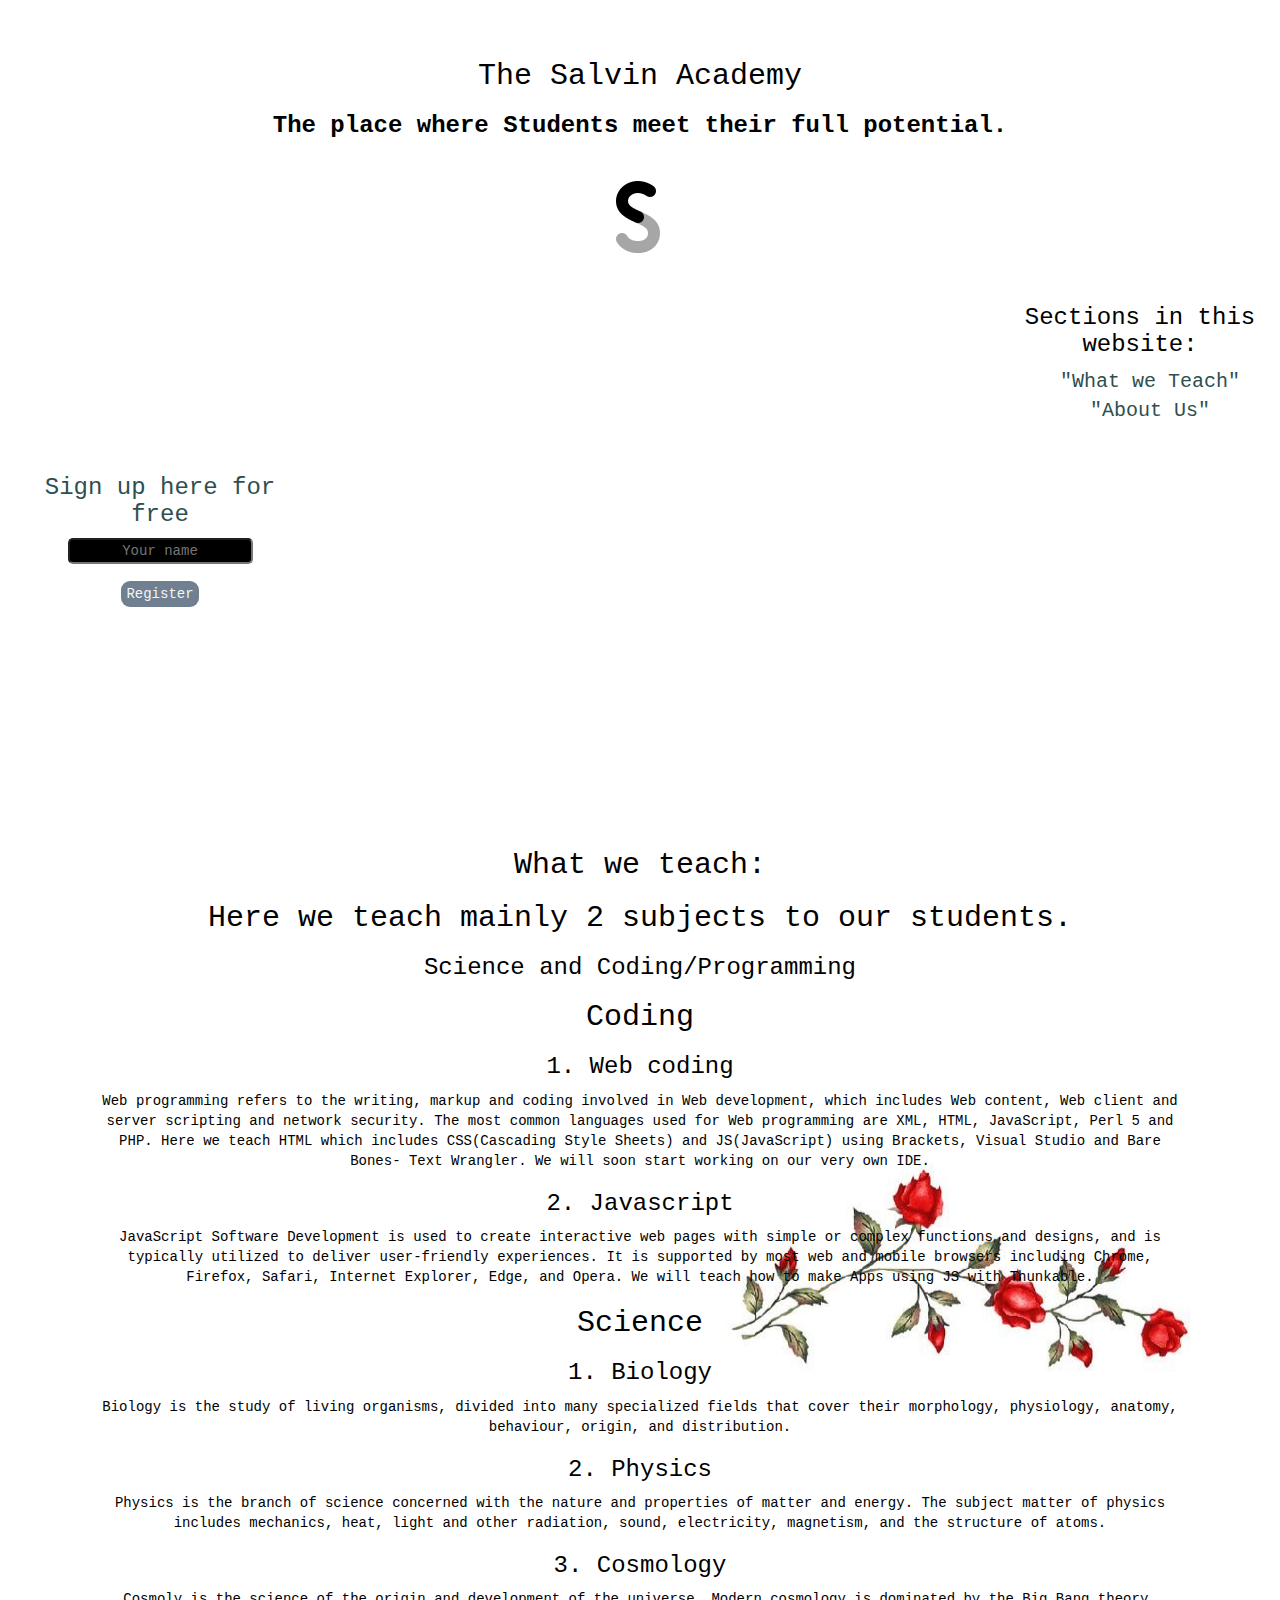
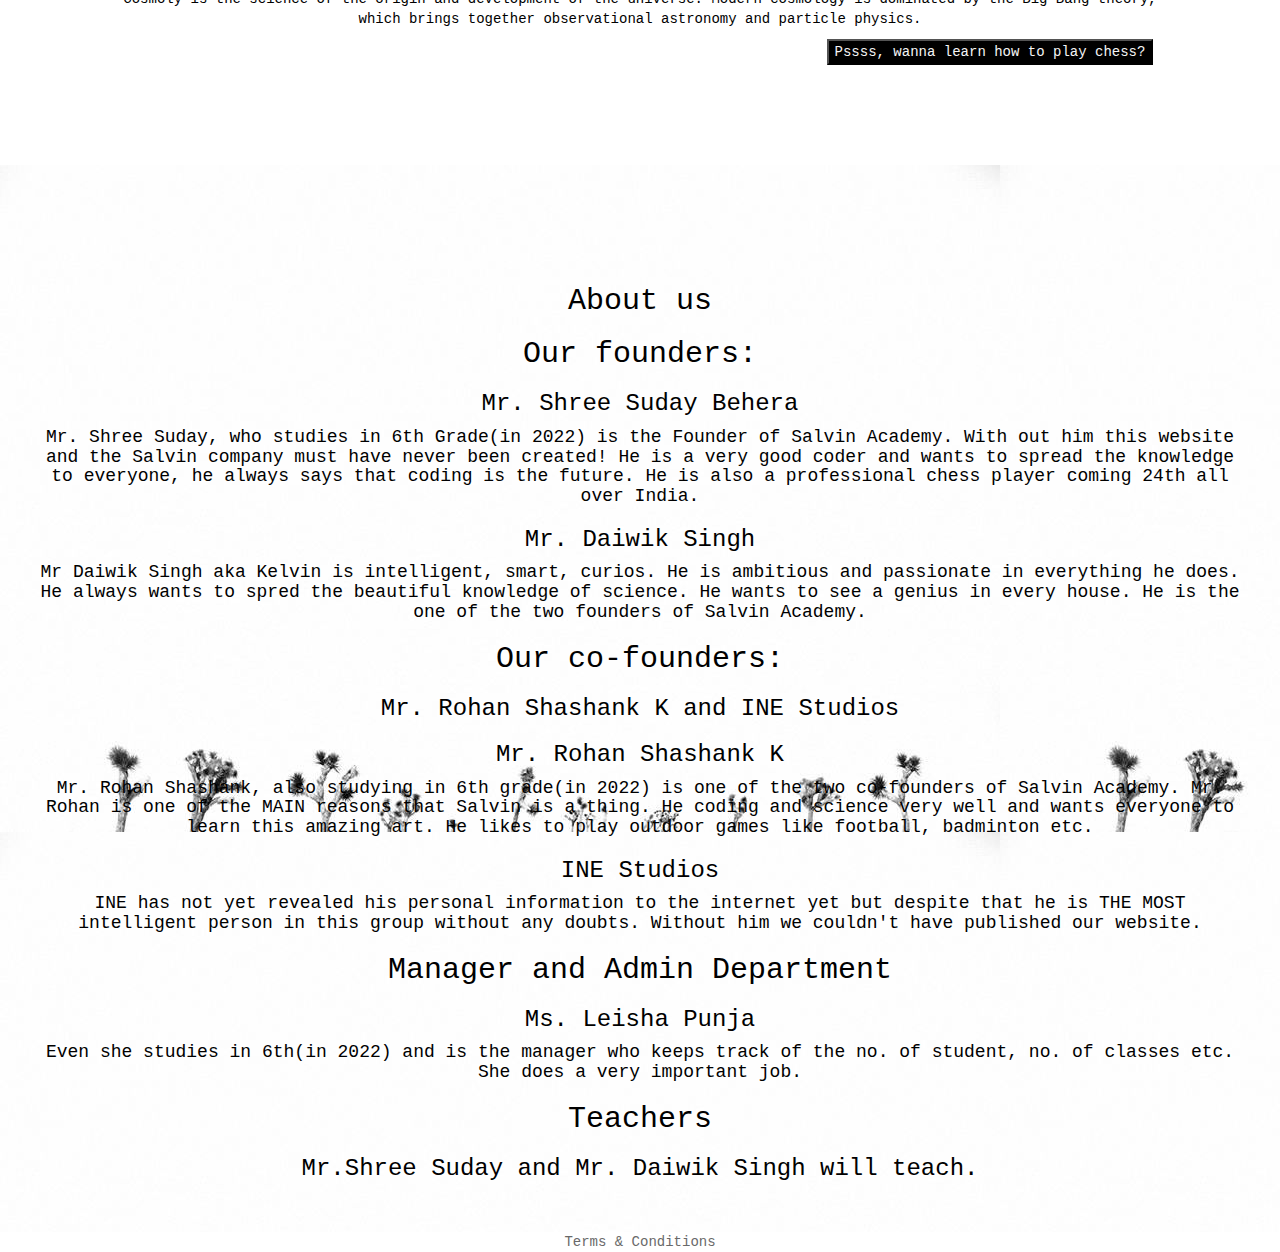
<file: index.html>
<html>
<head>
    <meta charset="utf-8">
  <meta name="viewport" content="width=device-width, initial-scale=1">
    
<link rel="stylesheet" href="https://maxcdn.bootstrapcdn.com/bootstrap/3.4.0/css/bootstrap.min.css">
    
<script src="https://ajax.googleapis.com/ajax/libs/jquery/3.4.1/jquery.min.js"></script>

<script src="https://maxcdn.bootstrapcdn.com/bootstrap/3.4.0/js/bootstrap.min.js"></script>
    <link rel="stylesheet" href="style.css">
    <title>Salvin Academy</title>
    <link href="https://fonts.googleapis.com/css?family=Cinzel+Decorative&display=swap" rel="stylesheet"> 

<link rel="stylesheet" href="https://cdnjs.cloudflare.com/ajax/libs/font-awesome/4.7.0/css/font-awesome.min.css">

<link rel="stylesheet" type="text/css" href="style.css">

    </head>
    <body>
         <div class="col-lg-12 col-md-4 col-sm-4 col-xs-12">
        
        <section id="firstsection">
           
        <h2 class="hOness">The Salvin Academy</h2>
        <h3 class="hTwos" id="bruhmememall">The place where Students meet their full potential.</h3>
            
                </section>
             </div>
            
        <img id="lolxdcolond" src="icons8-s-96.png">
        <h3 id="sitw">Sections in this website:</h3>
        <ul id="ul">
            <li id="ididid" class="links"><a href="#whatweteach">"What we Teach"</a></li>
            <li id="dididi" class="links"><a href="#aboutus">"About Us"</a></li> 
            
            </ul>
        
        <section id="secondsection">
            
            <h3 id="signuptxt" class="hTwos">Sign up here for free </h3>
    <input id="nameinput" type="text" placeholder="Your name">
            <div>
            <a class="aifs" id="ubhfvf" href="subjectchoosing.html">Register</a>
                </div>
        </section>
        
       
        <section id="whatweteach">
    <h2 class="curs">What we teach:</h2>
    
    <h2 class="curs">Here we teach mainly 2 subjects to our students.</h2>
            <h3>Science and Coding/Programming</h3>
        
        
        <div id=curriculamname class="curs">
            <h2>Coding</h2>
            <h3 id="curone">1. Web coding</h3>
            <p>Web programming refers to the writing, markup and coding involved in Web development, which includes Web content, Web client and server scripting and network security.<b></b> The most common languages used for Web programming are XML, HTML, JavaScript, Perl 5 and PHP.<b></b> Here we teach HTML which includes CSS(Cascading Style Sheets) and JS(JavaScript) using Brackets, Visual Studio and Bare Bones- Text Wrangler. We will soon start working on our very own IDE.
            </p>
        </div>
        <div class="curs">
            <h3 id="curtwo" class="curs">2. Javascript </h3>
            <p>JavaScript Software Development is used to create interactive web pages with <b></b>simple or complex functions and designs, and is typically utilized to deliver user-friendly experiences.<b></b> It is supported by most web and mobile browsers including Chrome, Firefox, Safari, Internet Explorer, Edge, and Opera. We will teach how to make Apps using JS with Thunkable.</p>
        </div>
            <h2>Science</h2>
            <div class="curs">
            <h3 id="curtwo" class="curs">1. Biology  </h3>
            <p>Biology is the study of living organisms, divided into many specialized fields that cover their morphology, physiology, anatomy, behaviour, origin, and distribution.</p>
        </div>
            <div class="curs">
            <h3 id="curtwo" class="curs">2. Physics  </h3>
            <p>Physics is the branch of science concerned with the nature and properties of matter and energy. The subject matter of physics includes mechanics, heat, light and other radiation, sound, electricity, magnetism, and the structure of atoms.</p>
        </div>
             <div class="curs">
            <h3 id="curtwo" class="curs">3. Cosmology  </h3>
            <p>Cosmoly is the science of the origin and development of the universe. Modern cosmology is dominated by the Big Bang theory, which brings together observational astronomy and particle physics.</p>
        </div>
            <button id="bruhbutton" type="button"><a href="https://salvinacademy.github.io/dragon/">Pssss, wanna learn how to play chess?</a></button>
           </section> 
        </div>
                      
        <section id="aboutus">
        
   
        <h2>About us</h2>
        <h2 class="titleabt">Our founders:</h2>
        <h3 class="nameabt">Mr. Shree Suday Behera</h3>
        <h4 class="abtabt">Mr. Shree Suday, who studies in 6th Grade(in 2022) is the Founder of Salvin Academy. With out him this website and the Salvin company must have never been created! He is a very good coder and wants to spread the knowledge to everyone, he always says that coding is the future. He is also a professional chess player coming 24th all over India.</h4>
        
        <h3 class="nameabt">Mr. Daiwik Singh</h3>
        <h4 class="abtabt">Mr Daiwik Singh aka Kelvin is intelligent, smart, curios. He is ambitious and passionate in everything he does. He always wants to spred the beautiful knowledge of science. He wants to see a genius in every house. He is the one of the two founders of Salvin Academy.</h4>

        <h2 class="titleabt">Our co-founders:</h2>
        <h3 class="nameabt">Mr. Rohan Shashank K and INE Studios</h3>
        <h3 class="nameabttwo">Mr. Rohan Shashank K</h3>
        <h4 class="abtabt">Mr. Rohan Shashank, also studying in 6th grade(in 2022) is one of the two co-founders of Salvin Academy. Mr. Rohan is one of the MAIN reasons that Salvin is a thing. He coding and science very well and wants everyone to learn this amazing art. He likes to play outdoor games like football, badminton etc.</h4>

        <h3 class="nameabttwo">INE Studios</h3>
        <h4 class="abtabt">INE has not yet revealed his personal information to the internet yet but despite that he is THE MOST intelligent person in this group without any doubts. Without him we couldn't have published our website.</h4>

        <h2 class="titleabt">Manager and Admin Department</h2>
        <h3 class="nameabt">Ms. Leisha Punja</h3>
        <h4 class="abtabt">Even she studies in 6th(in 2022) and is the manager who keeps track of the no. of student, no. of classes etc. She does a very important job.</h4>

        <h2 class="titleabt">Teachers</h2>
        <h3 class="nameabt">Mr.Shree Suday and Mr. Daiwik Singh will teach.</h3>
            <br>
            <br>

    
        </section>
           
        <footer>
        <a id="watcha" href="https://www.privacypolicies.com/live/7484ca22-84f3-46e4-bcc8-625fb2c37973" target="_blank" >Terms & Conditions</a>
        </footer>
             
    </body>
</html>
</file>
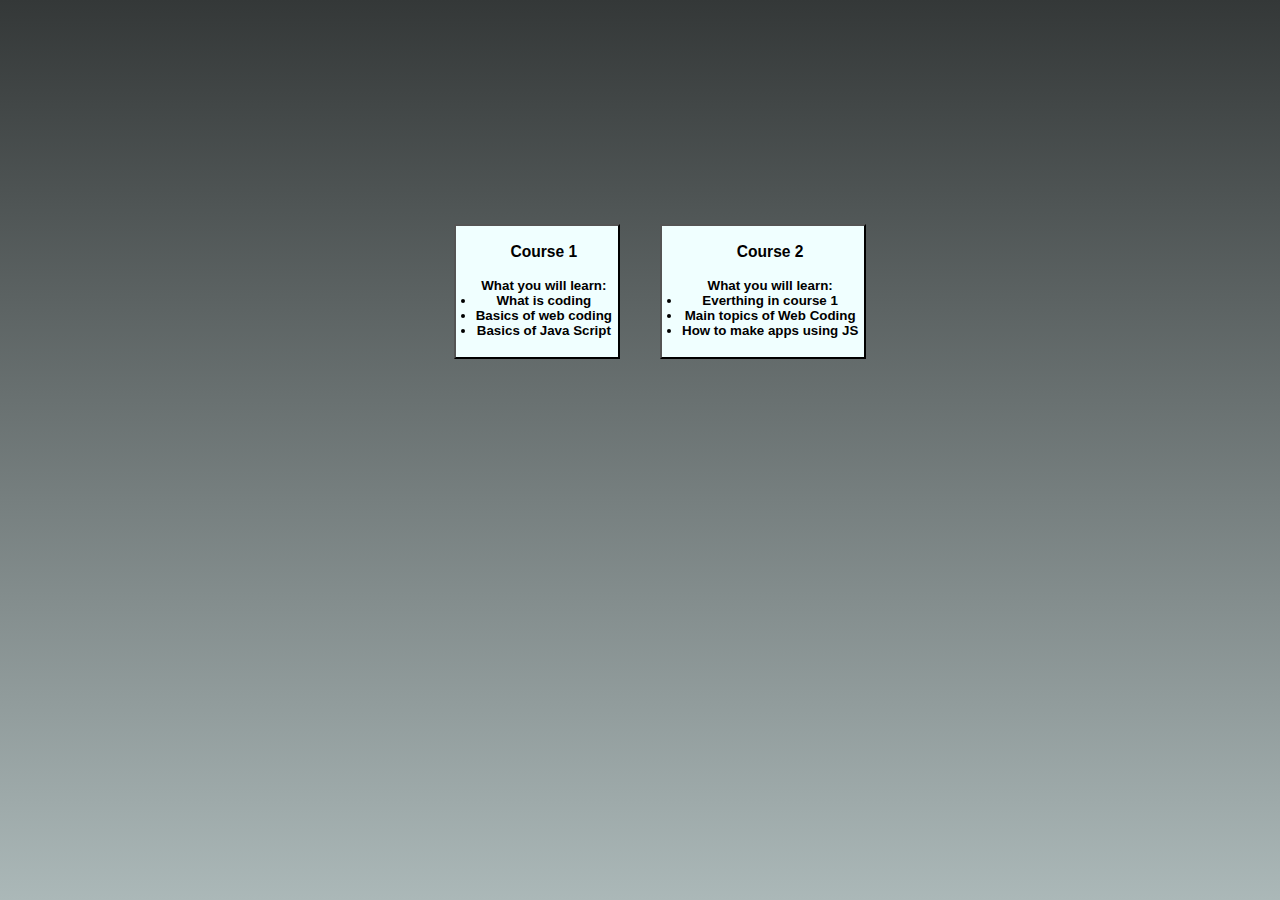
<file: coding.html>
<html>
<head>
    <link rel="stylesheet" href="coding.css">
    <title>Apply for Coding </title>
    </head>
    <body>
    <span>
        <span>
            <ul>
        <a href="codingsubject.html"><button><h3>Course 1</h3><h4>What you will learn:<li>What is coding</li><li>Basics of web coding</li><li>Basics of Java Script</li></h4></button> </a>
        </ul>
        </span>
        <span>
        <ul>
        <a href="codingsubjectcrs2.html"><button><h3>Course 2</h3><h4>What you will learn:<li>Everthing in course 1</li><li>Main topics of Web Coding</li><li>How to make apps using JS</li></h4></button> </a>
        </ul>
            </span>
        </span>
    </body>
</html>
</file>
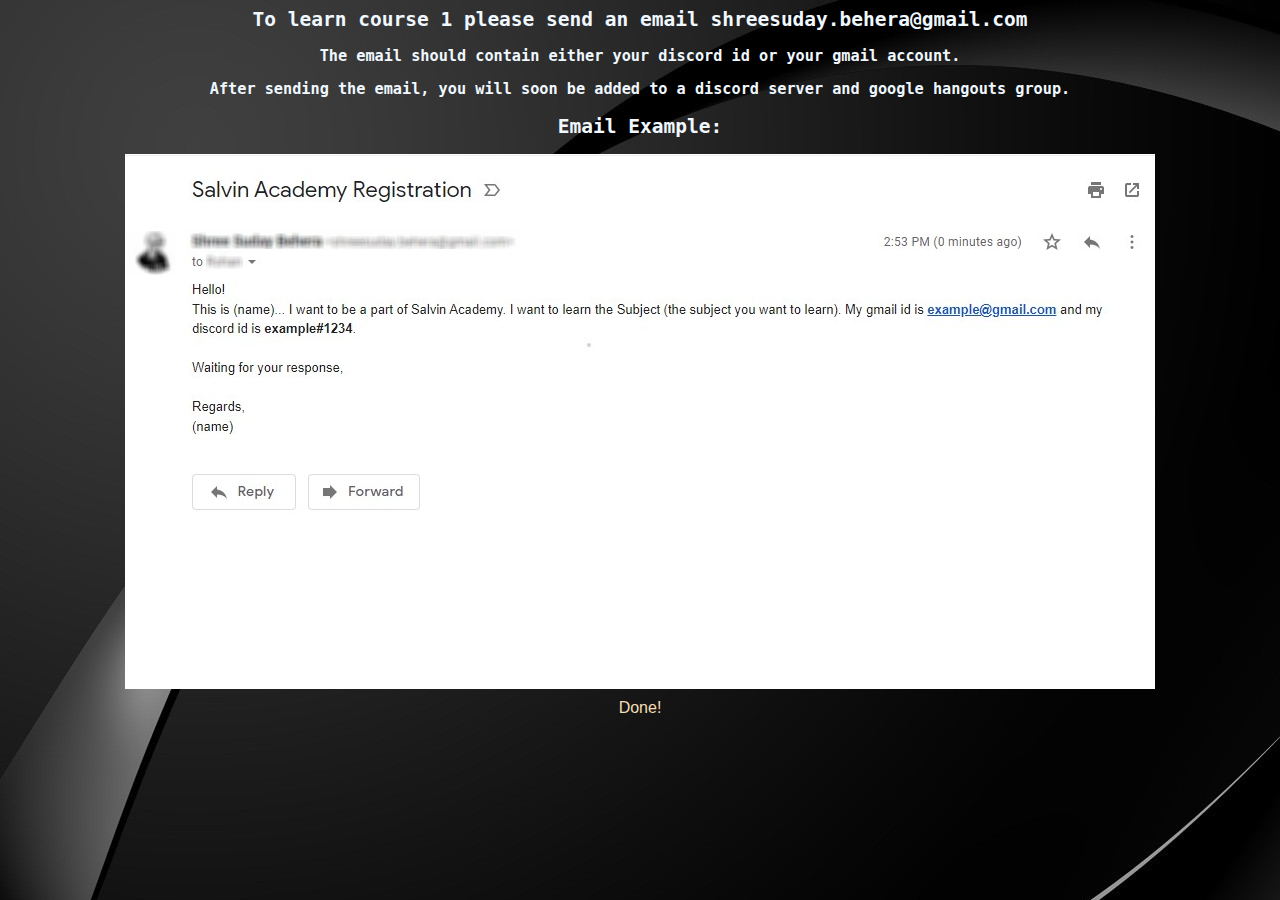
<file: codingsubject.html>
<html>
<head>
<title>Coding Course 1- Salvin</title> 
    <link rel="stylesheet" href="codingsubject.css">
</head>
    <body>
    <h2>To learn course 1 please send an email shreesuday.behera@gmail.com</h2>
        <h3>The email should contain either your discord id or your gmail account.</h3>
        <h3>After sending the email, you will soon be added to a discord server and google hangouts group.</h3>
        <h2>Email Example:</h2>
        <img src="Screenshot%202022-03-12%20145744%20(1).png">
        <div><a href="index.html">Done!</a></div>
    </body>
</html>
</file>
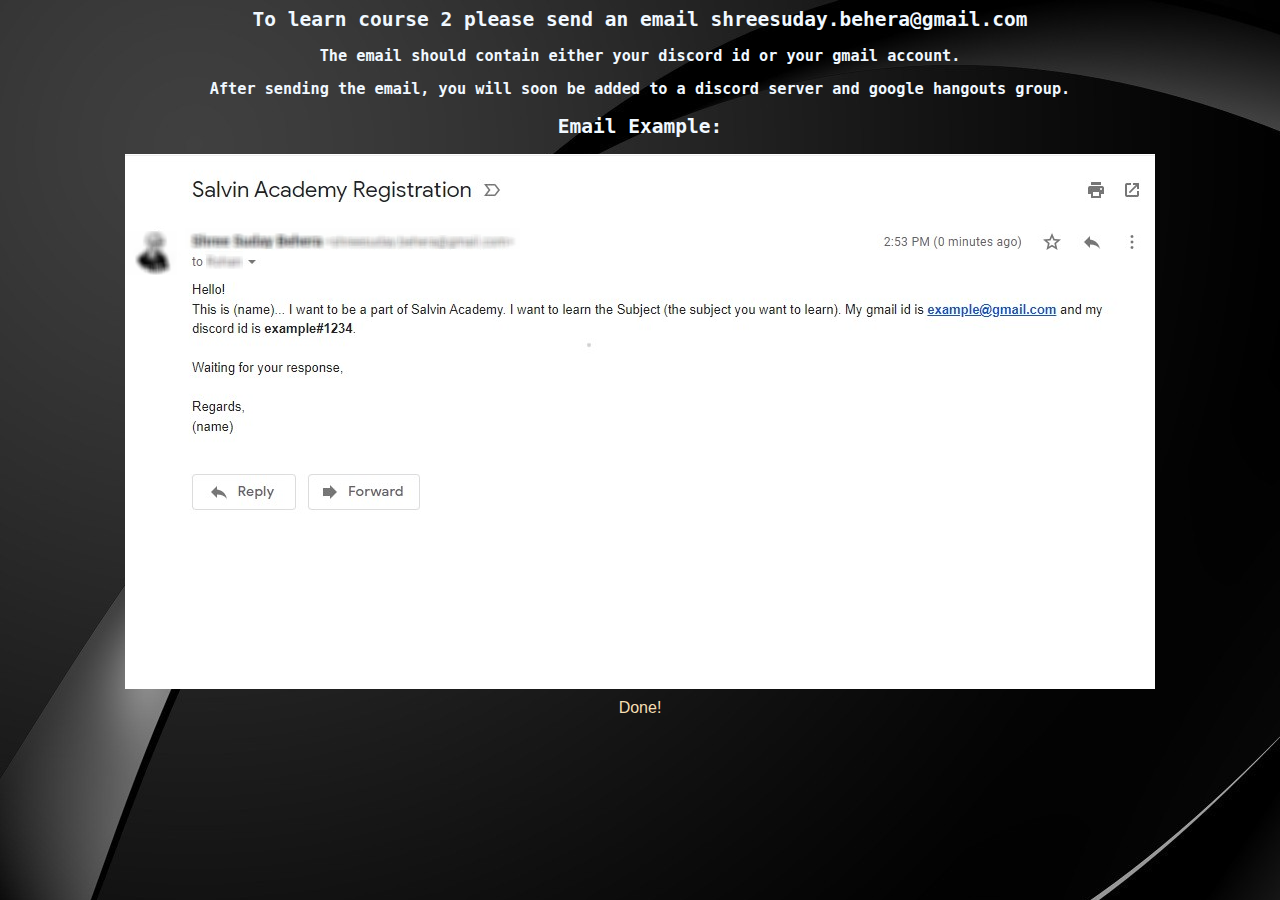
<file: codingsubjectcrs2.html>
<html>
<head>
<title>Coding Course 2- Salvin</title> 
    <link rel="stylesheet" href="codingsubject.css">
</head>
    <body>
    <h2>To learn course 2 please send an email shreesuday.behera@gmail.com</h2>
        <h3>The email should contain either your discord id or your gmail account.</h3>
        <h3>After sending the email, you will soon be added to a discord server and google hangouts group.</h3>
        <h2>Email Example:</h2>
        <img src="Screenshot%202022-03-12%20145744%20(1).png">
        <div><a href="index.html">Done!</a></div>
    </body>
</html>
</file>
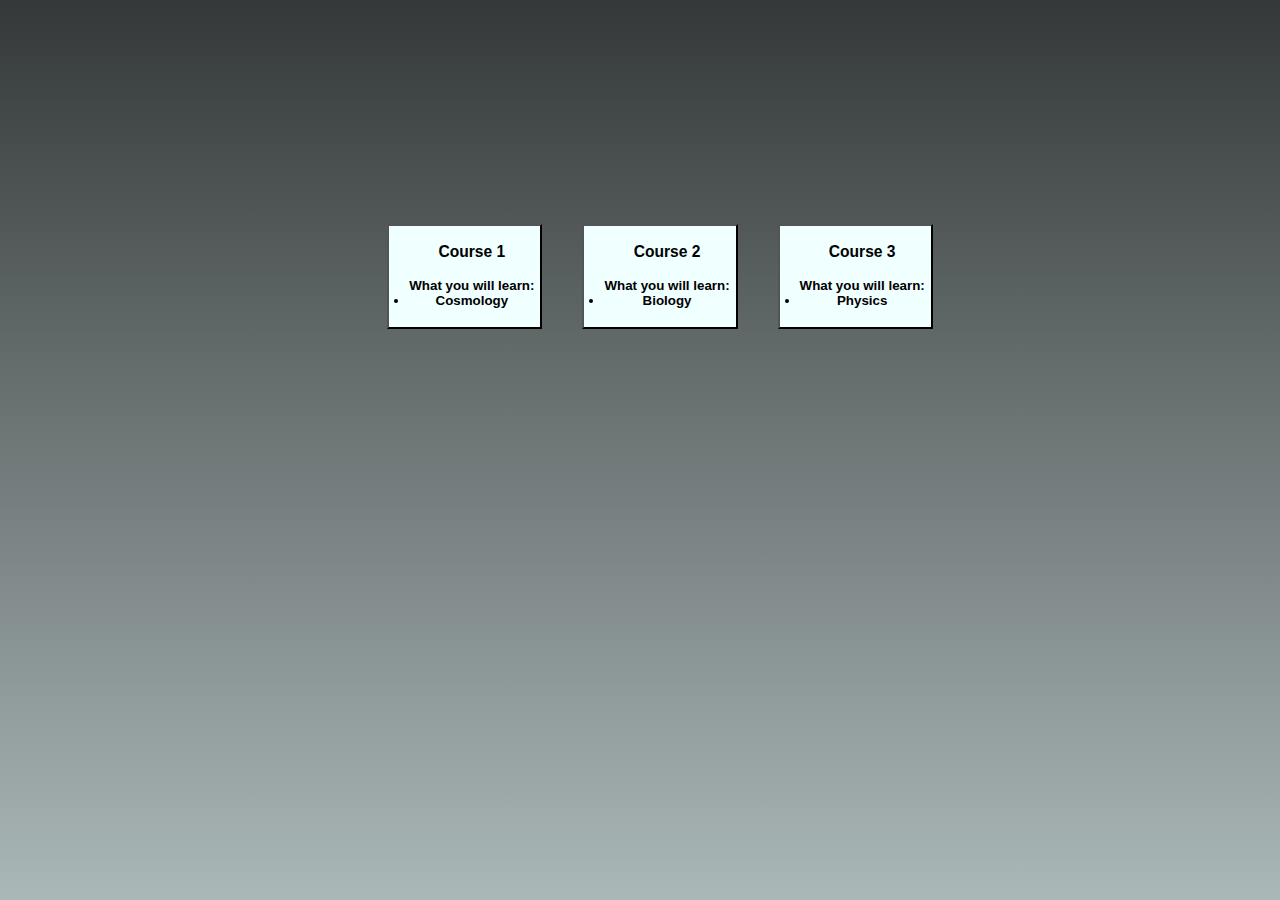
<file: science.html>
<html>
   <head><link rel="stylesheet" href="science.css">
    <title>Apply for Science </title></head>
        <body>
    <span>
        <span>
            <ul>
                <a href="sciencecourceadmission.html"><button><h3>Course 1</h3><h4>What you will learn:<li>Cosmology </li></h4></button>
                </a>
            </ul>
        </span>
       <span>
            <ul>
                <a href="sciencecourceadmission.html"><button><h3>Course 2</h3><h4>What you will learn:<li>Biology </li></h4></button>
                </a>
            </ul>
        </span>
        <span>
            <ul>
                <a href="sciencecourceadmission.html"><button><h3>Course 3</h3><h4>What you will learn:<li>Physics </li></h4></button>
                </a>
            </ul>
        </span>
        </span>
            
    </body>
    
</html>
</file>
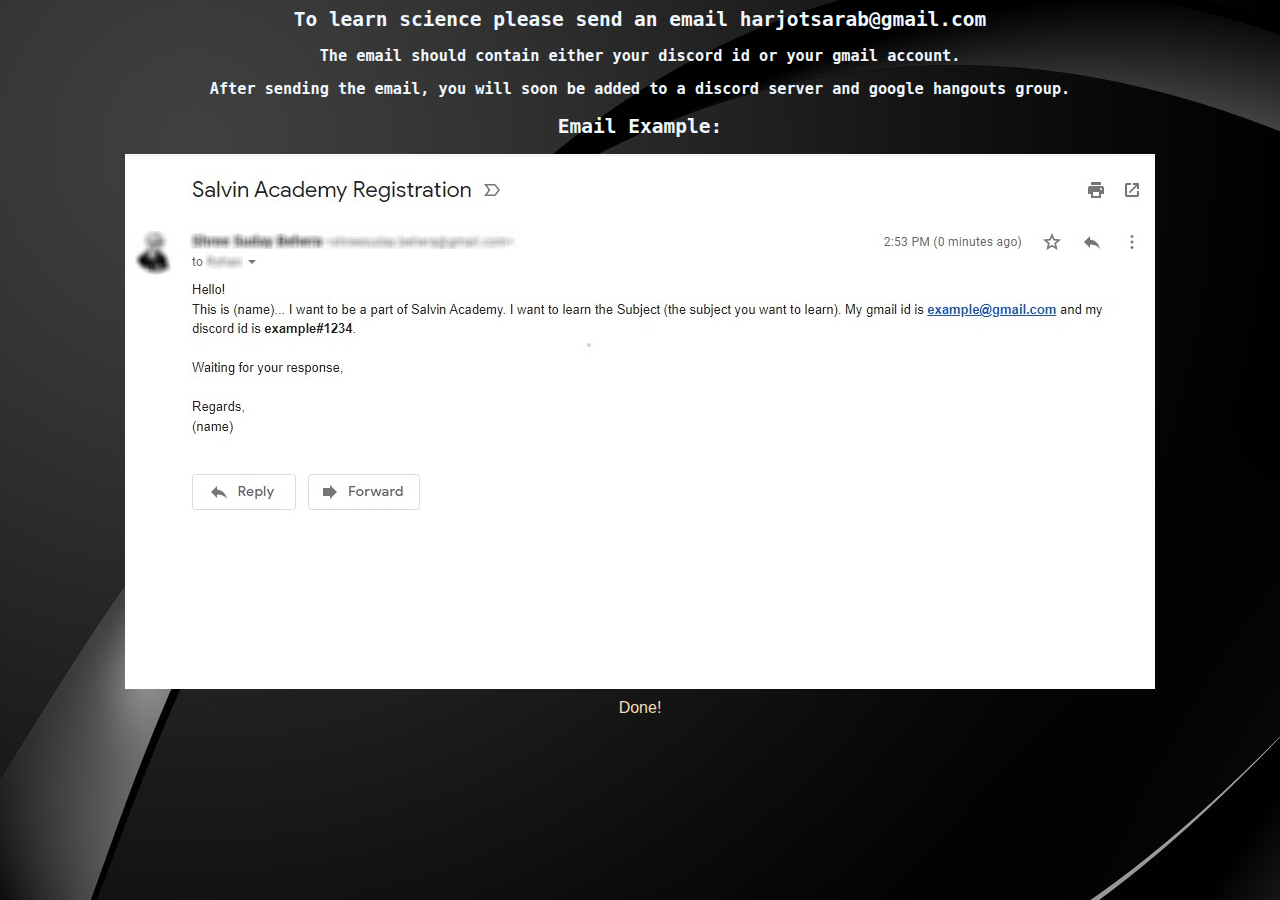
<file: sciencecourceadmission.html>
<html>
<head>
<title>  Science Course- Salvin</title> 
    <link rel="stylesheet" href="scienceadmissionblah.css">
</head>
    <body>
    <h2>To learn science please send an email harjotsarab@gmail.com</h2>
        <h3>The email should contain either your discord id or your gmail account.</h3>
        <h3>After sending the email, you will soon be added to a discord server and google hangouts group.</h3>
        <h2>Email Example:</h2>
        <img src="Screenshot%202022-03-12%20145744%20(1).png">
        <div><a href="index.html">Done!</a></div>
    </body>
</html>
</file>
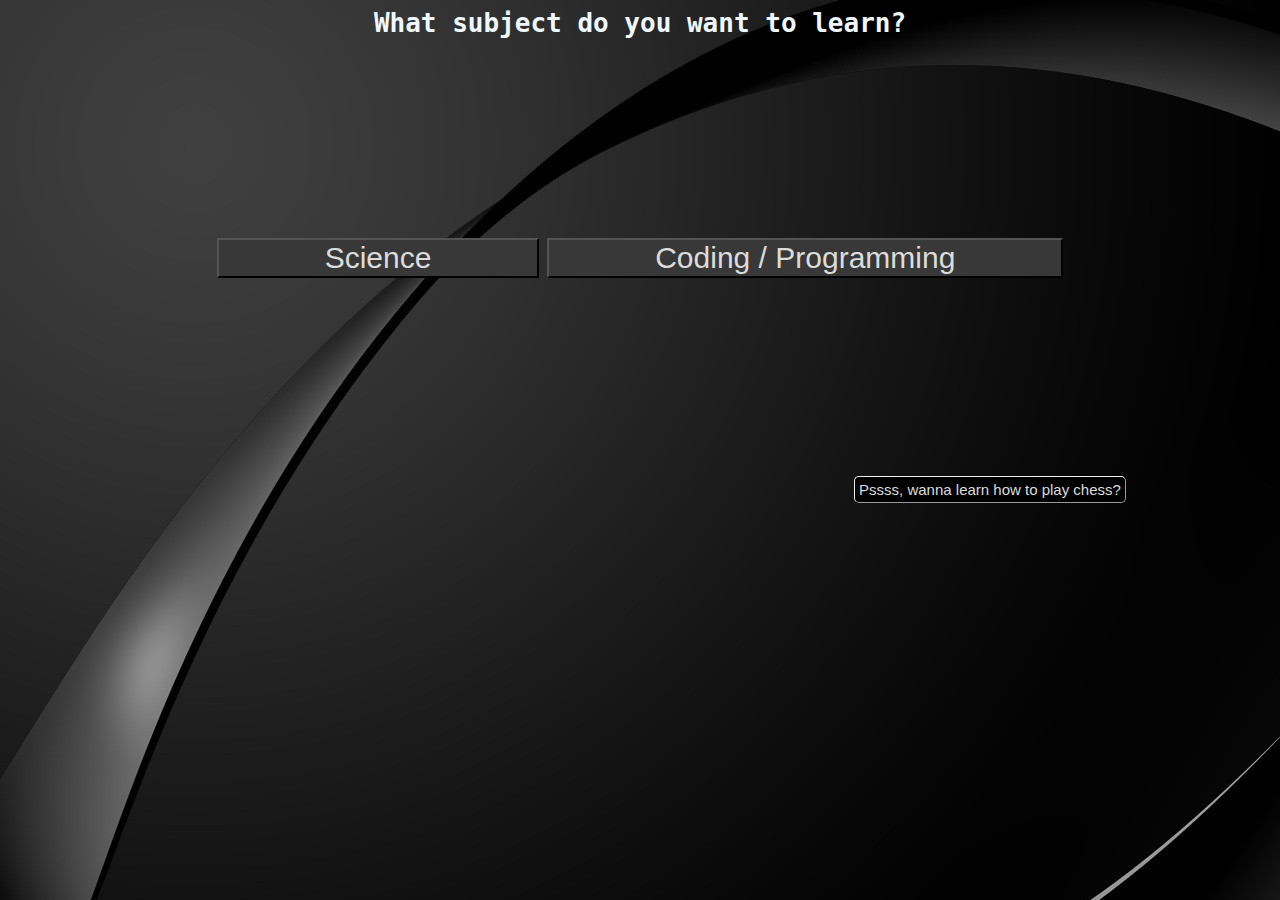
<file: subjectchoosing.html>
<html>
<head>
    <link rel="stylesheet" href="subjectchoosing.css">
    <title>Choose your Subject- Salvin Academy</title>
    </head>
    <body>
    <h1>What subject do you want to learn?</h1>
        <span>
            <span><button class="subjectbutton"><a href="science.html">Science</a></button></span>
            <span><button class="subjectbutton"><a href="coding.html">Coding / Programming</a></button></span>
            
        </span>
        <button id="bruhbutton" type="button"><a href="https://salvinacademy.github.io/dragon/">Pssss, wanna learn how to play chess?</a></button>
            
    </body>
</html>
</file>
<file: style.css>
body {
    text-align: center;
     background-color:#FFFFFF
;
    font-family: monospace;
    
}

.hOness {
    color: black;
    padding-top: 90px;
    border-color: aqua;
}

#nameinput {
    border-radius: 5px;
    font-family: monospace;
    text-align: center;
    margin-bottom: 20px;
    margin-left: 40px;
    background-color: black;
    color: white;
}

#buttonregister {
    border-radius: 10px;
    background-color: aquamarine;
    font-family: monospace;
}

.aifs {
    text-decoration: none;
    background-color: slategrey;
    padding-right: 5px;
    padding-left: 5px;
    padding-top: 5px;
    padding-bottom: 5px;
    border-radius: 9px;
    color: whitesmoke;
}

a {
    color: whitesmoke;
    
    text-decoration: none;
}

#secondsection {
    margin-right: 1000px;
    margin-top: 50px;
}

#firstsection {
    margin-top: -50px;
}

.hTwos {
    color: darkslategray;
}

#bruhmememall {
    color: black;
    font-weight: bold;
    font-family: monospace;
}

#aboutus {
    background-image: url(Joshuas.jpg);
    color:black;
    padding-top:  100px;
    width:100%;
}
html {
  scroll-behavior: smooth;
}
.links{
    float:center;
    padding-left: 30px;
    font-size: 20px;
    font-family: monospace;
}
.links a{
    color: darkslategray;
    text-decoration:;
}
ul  {
    list-style: none;
    position: none;
    cursor: pointer;
    margin-left: 950px;
}
#sitw{
    margin-left: 1000px;
    color: black;
}
#whatweteach{
   border-width: 22px;
    color:black;
    text-decoration:inherit;
    padding: 100px;
    font-family:monospace;
    background-image: url(wp4wwt.png);
    margin-top: 125px;
     min-width: 100%;
}
#lolxdcolond{
    padding: 20px;
}
#bruhmemedancw{
     border-width: thin;
}

footer a{
    color:dimgrey;
    text-decoration: inherit;
}
#watcha:hover{
    color: palevioletred;
}
#bruhbutton{
    margin-left:700px;
    background-color: black;
}
hr{
    margin-top: 300px;
    margin-bottom: -100px;
    width: 1000px;
    font-weight: bolder;
}
#ubhfvf{
    margin-top: -200px;
    margin-left: 40px;
}

#aboutus h2{
    margin-left: 40px;
    margin-right: 40px;
    
}
#aboutus h4{
    margin-left: 40px;
    margin-right: 40px;
}

#signuptxt{
    margin-left: 40px;
}
</file>
<file: coding.css>
body{
    background: linear-gradient(#343838 0%, #abb8b8 100%);
}
button {
    padding-left: 20px;
    background-color: azure;
    margin-top: 200px;
        
}
	span {
	  display: flex;
		  justify-content: center;
}
</file>
<file: codingsubject.css>
body{
 text-align-last: center;
    background-image:url(black%20abstract%20wallpaper%20HD.jpg);
    color: aliceblue;
    font-family: monospace;
}
img{
padding-bottom: -10px;
}
div{
    
    padding-top: 10px;
}
a{
    text-decoration: none;
    color: wheat;
    font-family:sans-serif;
    font-weight: 100;
}
</file>
<file: science.css>
body{
    background: linear-gradient(#343838 0%, #abb8b8 100%);
}
button {
    padding-left: 20px;
    background-color: azure;
    margin-top: 200px;
        
}
	span {
	  display: flex;
		  justify-content: center;
}
</file>
<file: scienceadmissionblah.css>
body{
 text-align-last: center;
    background-image:url(black%20abstract%20wallpaper%20HD.jpg);
    color: aliceblue;
    font-family: monospace;
}
img{
padding-bottom: -10px;
}
div{
    
    padding-top: 10px;
}
a{
    text-decoration: none;
    color: wheat;
    font-family:sans-serif;
    font-weight: 100;
}
</file>
<file: subjectchoosing.css>
body{
    text-align: center;
    background-image: url(black%20abstract%20wallpaper%20HD.jpg);
    font-family: monospace;    
}
h1{
    margin-bottom: 200px;
    color: aliceblue;
}
a{
    color:gainsboro;
    margin: 100px;
    font-size: 30px;
    text-decoration: none;
    border-width: 20px;
}
#bruhbutton{
    margin-left:700px;
    background-color: transparent;
    margin-top: 200px;
    border-color: transparent;
}
#bruhbutton a{
        font-size: 15px;
    text-align: left;
    background-color: black;
    padding: 4px;
    border-radius: 5px;
    border-style: inherit;
    border-width: thin;
}
.subjectbutton{
    background-color: #383838;
    border-style :outset;
    padding: -100px;
}
</file>
